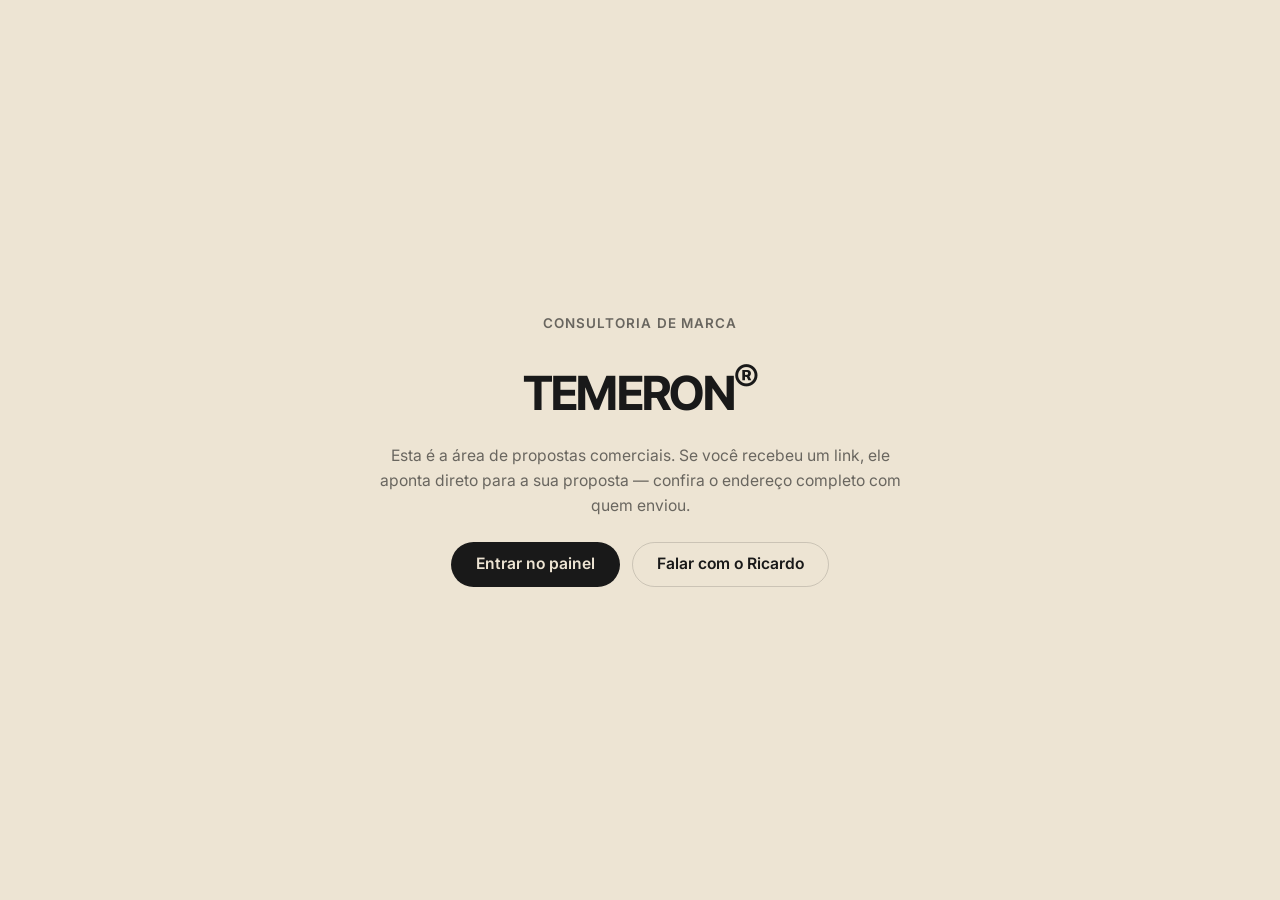
<file: index.html>
<!doctype html>
<html lang="pt-BR">
  <head>
    <meta charset="utf-8" />
    <meta name="viewport" content="width=device-width, initial-scale=1" />
    <meta name="color-scheme" content="light" />
    <meta name="robots" content="noindex, nofollow" />
    <title>Temeron — Propostas</title>

    <link rel="icon" href="/assets/img/favicon.svg" type="image/svg+xml" />

    <link rel="preconnect" href="https://fonts.googleapis.com" />
    <link rel="preconnect" href="https://fonts.gstatic.com" crossorigin />
    <link
      rel="stylesheet"
      href="https://fonts.googleapis.com/css2?family=Inter:wght@400;500;600&family=Inter+Tight:wght@700&display=swap"
    />

    <link rel="stylesheet" href="/assets/css/tokens.css" />
    <link rel="stylesheet" href="/assets/css/base.css" />

    <style>
      body {
        display: grid;
        place-content: center;
        gap: var(--esp-5);
        min-height: 100svh;
        padding: var(--secao-x);
        text-align: center;
      }

      .marca {
        font-family: var(--fonte-display);
        font-size: var(--texto-2xl);
        font-weight: 700;
        letter-spacing: var(--tracking-display);
        text-transform: uppercase;
      }

      .texto {
        max-width: 34rem;
        color: var(--papel-texto-suave);
        font-size: var(--texto-sm);
      }

      .acoes {
        display: flex;
        flex-wrap: wrap;
        justify-content: center;
        gap: var(--esp-3);
      }
    </style>
  </head>

  <body>
    <p class="rotulo">Consultoria de marca</p>
    <h1 class="marca">Temeron<sup>®</sup></h1>

    <p class="texto">
      Esta é a área de propostas comerciais. Se você recebeu um link, ele aponta direto para a sua
      proposta — confira o endereço completo com quem enviou.
    </p>

    <div class="acoes">
      <a class="botao botao--primario" href="/admin/">Entrar no painel</a>
      <a class="botao botao--contorno" href="https://wa.me/555121653538" target="_blank" rel="noopener">
        Falar com o Ricardo
      </a>
    </div>
  </body>
</html>
</file>
<file: assets/css/tokens.css>
/* ==========================================================================
   Temeron — Design tokens
   Paleta extraída da proposta original (PDF).
   Alterar aqui reflete em toda a aplicação: proposta pública e admin.
   ========================================================================== */

:root {
  /* --- Cor: marca ------------------------------------------------------ */
  --cor-osso: #ede4d3;          /* fundo principal (0.929 0.894 0.827) */
  --cor-osso-fundo: #f5f0e6;    /* variação clara para blocos internos  */
  --cor-tinta: #191919;         /* texto principal (0.098 0.098 0.098)  */
  --cor-tinta-suave: #262525;   /* superfícies escuras                  */
  --cor-vermelho: #da291c;      /* acento (0.855 0.161 0.11)            */
  --cor-branco: #ffffff;

  /* --- Cor: neutros ---------------------------------------------------- */
  --cor-cinza-900: #1f1f1f;
  --cor-cinza-700: #4e4e4e;
  --cor-cinza-500: #8a8a8a;
  --cor-cinza-300: #b7b7b7;
  --cor-cinza-100: #e6e1d6;

  /* --- Cor: papéis semânticos ------------------------------------------ */
  --papel-fundo: var(--cor-osso);
  --papel-texto: var(--cor-tinta);
  --papel-texto-suave: color-mix(in srgb, var(--cor-tinta) 62%, transparent);
  --papel-borda: color-mix(in srgb, var(--cor-tinta) 16%, transparent);
  --papel-acento: var(--cor-vermelho);

  /* --- Cor: estados ---------------------------------------------------- */
  --cor-sucesso: #2f7d4f;
  --cor-alerta: #b8860b;
  --cor-erro: #c0392b;

  /* --- Tipografia ------------------------------------------------------ */
  --fonte-display: "Inter Tight", "Inter", "Helvetica Neue", Arial, sans-serif;
  --fonte-texto: "Inter", "Helvetica Neue", Arial, sans-serif;
  --fonte-mono: ui-monospace, "SF Mono", "Cascadia Mono", Menlo, monospace;

  /* Escala fluida — min em 360px, max em 1440px */
  --texto-2xs: clamp(0.68rem, 0.66rem + 0.10vw, 0.75rem);
  --texto-xs:  clamp(0.75rem, 0.72rem + 0.15vw, 0.85rem);
  --texto-sm:  clamp(0.87rem, 0.84rem + 0.18vw, 0.98rem);
  --texto-md:  clamp(1rem, 0.95rem + 0.25vw, 1.15rem);
  --texto-lg:  clamp(1.15rem, 1.05rem + 0.45vw, 1.45rem);
  --texto-xl:  clamp(1.4rem, 1.2rem + 0.9vw, 2.1rem);
  --texto-2xl: clamp(1.9rem, 1.5rem + 1.8vw, 3.2rem);
  --texto-3xl: clamp(2.6rem, 1.9rem + 3.2vw, 5rem);
  --texto-4xl: clamp(3.4rem, 2.1rem + 5.8vw, 8rem);

  --entrelinha-apertada: 0.95;
  --entrelinha-titulo: 1.08;
  --entrelinha-texto: 1.6;

  --tracking-display: -0.035em;
  --tracking-caixa-alta: 0.08em;

  /* --- Espaçamento (escala 4px) ---------------------------------------- */
  --esp-1: 0.25rem;
  --esp-2: 0.5rem;
  --esp-3: 0.75rem;
  --esp-4: 1rem;
  --esp-5: 1.5rem;
  --esp-6: 2rem;
  --esp-7: 3rem;
  --esp-8: 4rem;
  --esp-9: 6rem;
  --esp-10: 8rem;

  /* Respiro vertical das seções — encolhe no mobile */
  --secao-y: clamp(3.5rem, 2rem + 7vw, 9rem);
  --secao-x: clamp(1.25rem, 0.5rem + 3.5vw, 5rem);

  /* --- Layout ---------------------------------------------------------- */
  --largura-max: 78rem;
  --largura-texto: 42rem;
  --altura-topo: 4rem;

  /* --- Forma ----------------------------------------------------------- */
  --raio-sm: 4px;
  --raio-md: 8px;
  --raio-lg: 16px;
  --raio-xl: 28px;
  --raio-pilula: 999px;

  /* --- Elevação -------------------------------------------------------- */
  --sombra-sm: 0 1px 2px rgb(25 25 25 / 0.06), 0 1px 3px rgb(25 25 25 / 0.08);
  --sombra-md: 0 4px 12px rgb(25 25 25 / 0.08), 0 2px 4px rgb(25 25 25 / 0.06);
  --sombra-lg: 0 18px 40px rgb(25 25 25 / 0.14), 0 4px 10px rgb(25 25 25 / 0.06);

  /* --- Movimento ------------------------------------------------------- */
  --transicao-rapida: 140ms cubic-bezier(0.4, 0, 0.2, 1);
  --transicao-media: 260ms cubic-bezier(0.4, 0, 0.2, 1);
  --transicao-lenta: 640ms cubic-bezier(0.16, 1, 0.3, 1);

  /* --- Camadas --------------------------------------------------------- */
  --z-base: 1;
  --z-suspenso: 10;
  --z-topo: 100;
  --z-flutuante: 200;
  --z-modal: 300;
  --z-aviso: 400;
}

/* Bloco de conteúdo em fundo escuro: inverte os papéis semânticos.
   Qualquer componente que use as variáveis "--papel-*" se adapta sozinho. */
.tema-escuro {
  --papel-fundo: var(--cor-tinta);
  --papel-texto: var(--cor-osso);
  --papel-texto-suave: color-mix(in srgb, var(--cor-osso) 60%, transparent);
  --papel-borda: color-mix(in srgb, var(--cor-osso) 18%, transparent);
}
</file>
<file: assets/css/base.css>
/* ==========================================================================
   Temeron — Reset e primitivas compartilhadas
   ========================================================================== */

*,
*::before,
*::after {
  box-sizing: border-box;
}

* {
  margin: 0;
}

html {
  -webkit-text-size-adjust: 100%;
  scroll-behavior: smooth;
  /* Impede que âncoras fiquem escondidas atrás da barra fixa */
  scroll-padding-top: calc(var(--altura-topo) + var(--esp-4));
}

body {
  min-height: 100svh;
  font-family: var(--fonte-texto);
  font-size: var(--texto-md);
  line-height: var(--entrelinha-texto);
  color: var(--papel-texto);
  background-color: var(--papel-fundo);
  -webkit-font-smoothing: antialiased;
  -moz-osx-font-smoothing: grayscale;
  text-rendering: optimizeLegibility;
  font-synthesis-weight: none;
}

img,
picture,
video,
canvas,
svg {
  display: block;
  max-width: 100%;
  height: auto;
}

input,
button,
textarea,
select {
  font: inherit;
  color: inherit;
}

button {
  background: none;
  border: none;
  cursor: pointer;
}

p,
h1,
h2,
h3,
h4,
h5,
h6 {
  overflow-wrap: break-word;
}

h1,
h2,
h3,
h4 {
  font-weight: 600;
  line-height: var(--entrelinha-titulo);
  letter-spacing: var(--tracking-display);
  text-wrap: balance;
}

p {
  text-wrap: pretty;
}

ul,
ol {
  list-style: none;
  padding: 0;
}

a {
  color: inherit;
  text-decoration-thickness: 1px;
  text-underline-offset: 0.2em;
}

hr {
  border: none;
  border-top: 1px solid var(--papel-borda);
}

/* --- Acessibilidade ------------------------------------------------------ */

:focus-visible {
  outline: 2px solid var(--papel-acento);
  outline-offset: 3px;
  border-radius: var(--raio-sm);
}

/* Só remove o outline padrão de quem não usa teclado */
:focus:not(:focus-visible) {
  outline: none;
}

.apenas-leitor {
  position: absolute;
  width: 1px;
  height: 1px;
  padding: 0;
  margin: -1px;
  overflow: hidden;
  clip-path: inset(50%);
  white-space: nowrap;
  border: 0;
}

.pular-para-conteudo {
  position: absolute;
  top: var(--esp-3);
  left: var(--esp-3);
  z-index: var(--z-aviso);
  padding: var(--esp-3) var(--esp-5);
  font-size: var(--texto-sm);
  font-weight: 600;
  color: var(--cor-osso);
  background: var(--cor-tinta);
  border-radius: var(--raio-pilula);
  transform: translateY(-150%);
  transition: transform var(--transicao-rapida);
}

.pular-para-conteudo:focus {
  transform: translateY(0);
}

/* --- Utilitários de layout ----------------------------------------------- */

.envoltorio {
  width: 100%;
  max-width: var(--largura-max);
  margin-inline: auto;
  padding-inline: var(--secao-x);
}

.secao {
  padding-block: var(--secao-y);
  background-color: var(--papel-fundo);
  color: var(--papel-texto);
}

.medida {
  max-width: var(--largura-texto);
}

.pilha > * + * {
  margin-top: var(--esp-4);
}

/* --- Primitivas tipográficas --------------------------------------------- */

.rotulo {
  display: inline-block;
  font-size: var(--texto-xs);
  font-weight: 600;
  letter-spacing: var(--tracking-caixa-alta);
  text-transform: uppercase;
  color: var(--papel-texto-suave);
}

.display {
  font-family: var(--fonte-display);
  font-weight: 600;
  line-height: var(--entrelinha-apertada);
  letter-spacing: var(--tracking-display);
}

/* --- Botões -------------------------------------------------------------- */

.botao {
  display: inline-flex;
  align-items: center;
  justify-content: center;
  gap: var(--esp-2);
  min-height: 2.75rem; /* alvo de toque confortável no mobile */
  padding: var(--esp-3) var(--esp-5);
  font-size: var(--texto-sm);
  font-weight: 600;
  line-height: 1.2;
  text-align: center;
  text-decoration: none;
  border: 1px solid transparent;
  border-radius: var(--raio-pilula);
  cursor: pointer;
  transition:
    background-color var(--transicao-rapida),
    color var(--transicao-rapida),
    border-color var(--transicao-rapida),
    transform var(--transicao-rapida);
}

.botao:hover {
  transform: translateY(-1px);
}

.botao:active {
  transform: translateY(0);
}

.botao[disabled],
.botao[aria-disabled="true"] {
  opacity: 0.5;
  cursor: not-allowed;
  transform: none;
}

.botao--primario {
  color: var(--cor-osso);
  background-color: var(--cor-tinta);
}

.botao--primario:hover {
  background-color: var(--cor-tinta-suave);
}

.botao--acento {
  color: var(--cor-branco);
  background-color: var(--papel-acento);
}

.botao--acento:hover {
  background-color: color-mix(in srgb, var(--cor-vermelho) 86%, black);
}

.botao--contorno {
  color: var(--papel-texto);
  border-color: var(--papel-borda);
}

.botao--contorno:hover {
  border-color: var(--papel-texto);
}

.botao--fantasma {
  color: var(--papel-texto-suave);
  padding-inline: var(--esp-3);
}

.botao--fantasma:hover {
  color: var(--papel-texto);
}

.botao--largo {
  width: 100%;
}

.botao__icone {
  flex-shrink: 0;
  width: 1.1em;
  height: 1.1em;
}

/* --- Preferências de movimento ------------------------------------------- */

@media (prefers-reduced-motion: reduce) {
  html {
    scroll-behavior: auto;
  }

  *,
  *::before,
  *::after {
    animation-duration: 0.01ms !important;
    animation-iteration-count: 1 !important;
    transition-duration: 0.01ms !important;
    scroll-behavior: auto !important;
  }
}
</file>
